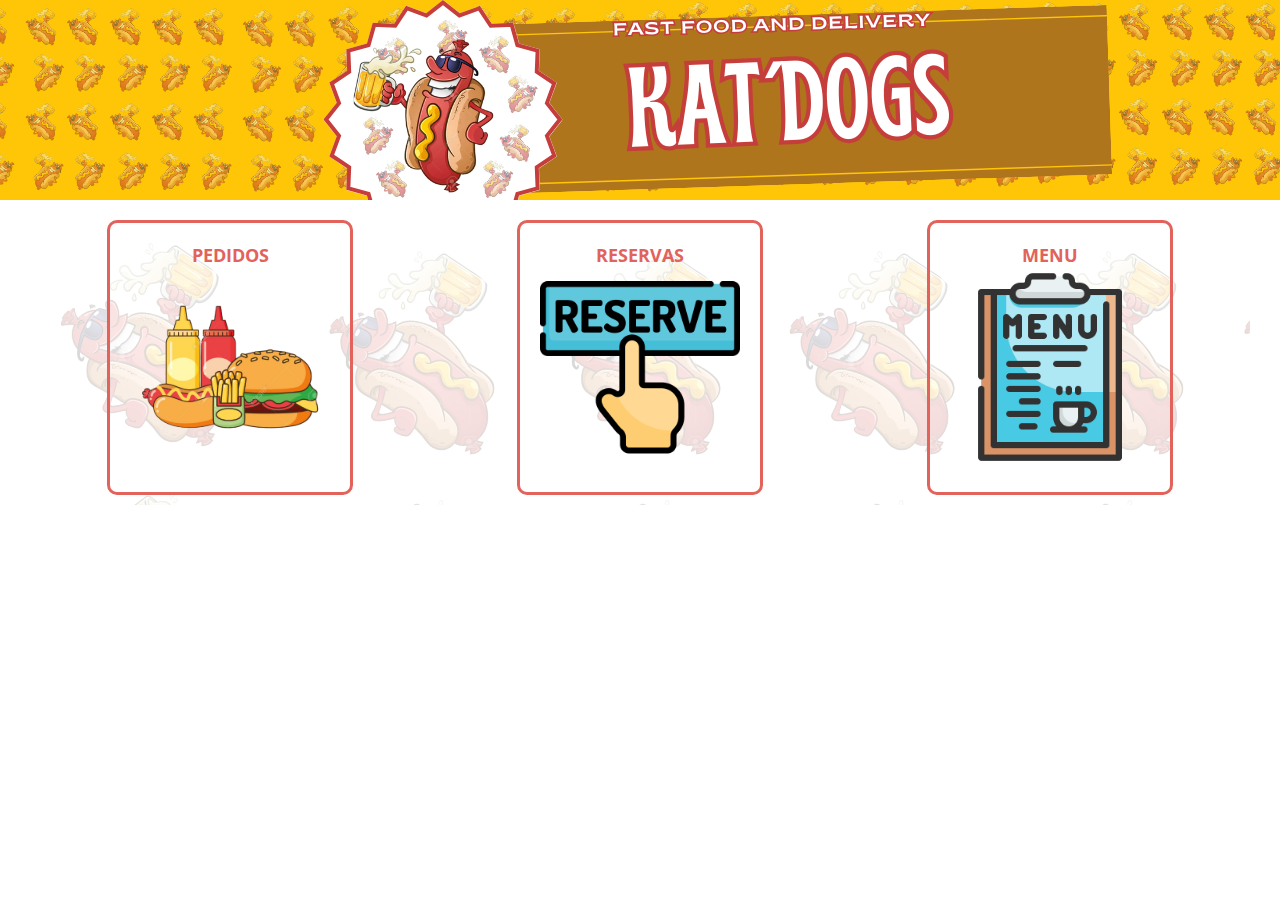
<file: index.html>
<!DOCTYPE html>
<html lang="es">
  <head>
    <meta charset="UTF-8" />
    <meta http-equiv="X-UA-Compatible" content="IE=edge" />
    <meta name="viewport" content="width=device-width, initial-scale=1.0" />
    <link
      rel="stylesheet"
      href="https://cdnjs.cloudflare.com/ajax/libs/font-awesome/6.2.1/css/all.min.css"
      integrity="sha512-MV7K8+y+gLIBoVD59lQIYicR65iaqukzvf/nwasF0nqhPay5w/9lJmVM2hMDcnK1OnMGCdVK+iQrJ7lzPJQd1w=="
      crossorigin="anonymous"
      referrerpolicy="no-referrer"
    />
    <link rel="stylesheet" href="estilo.css" />
    <script src="app.js" async></script>
    <title>Katdogs</title>
  </head>
  <body>
    <header></header>

    <style>
      a {
        text-decoration: none;
      }
    </style>
    <section class="contenedor">
      <div class="contenedor-items">
        <div class="item">
          <a href="pedidos.html">
            <span class="titulo-item" style="color: #e2625c">PEDIDOS</span>
            <img src="img/pedidos.png" alt="" class="img-item"
          /></a>
        </div>
        <div class="item">
          <a href="reservas.html">
          <span class="titulo-item" style="color: #e2625c">RESERVAS</span>
          <img src="img/reserva.png" alt="" class="img-item"
          /></a>
        </div>
        <div class="item">
          <a href="menu.html">
            <span class="titulo-item" style="color: #e2625c">MENU</span>
            <img src="img/menu.png" alt="" class="img-item" 
            /></a>
        </div>
      </div>
    </section>
  </body>
</html>
</file>
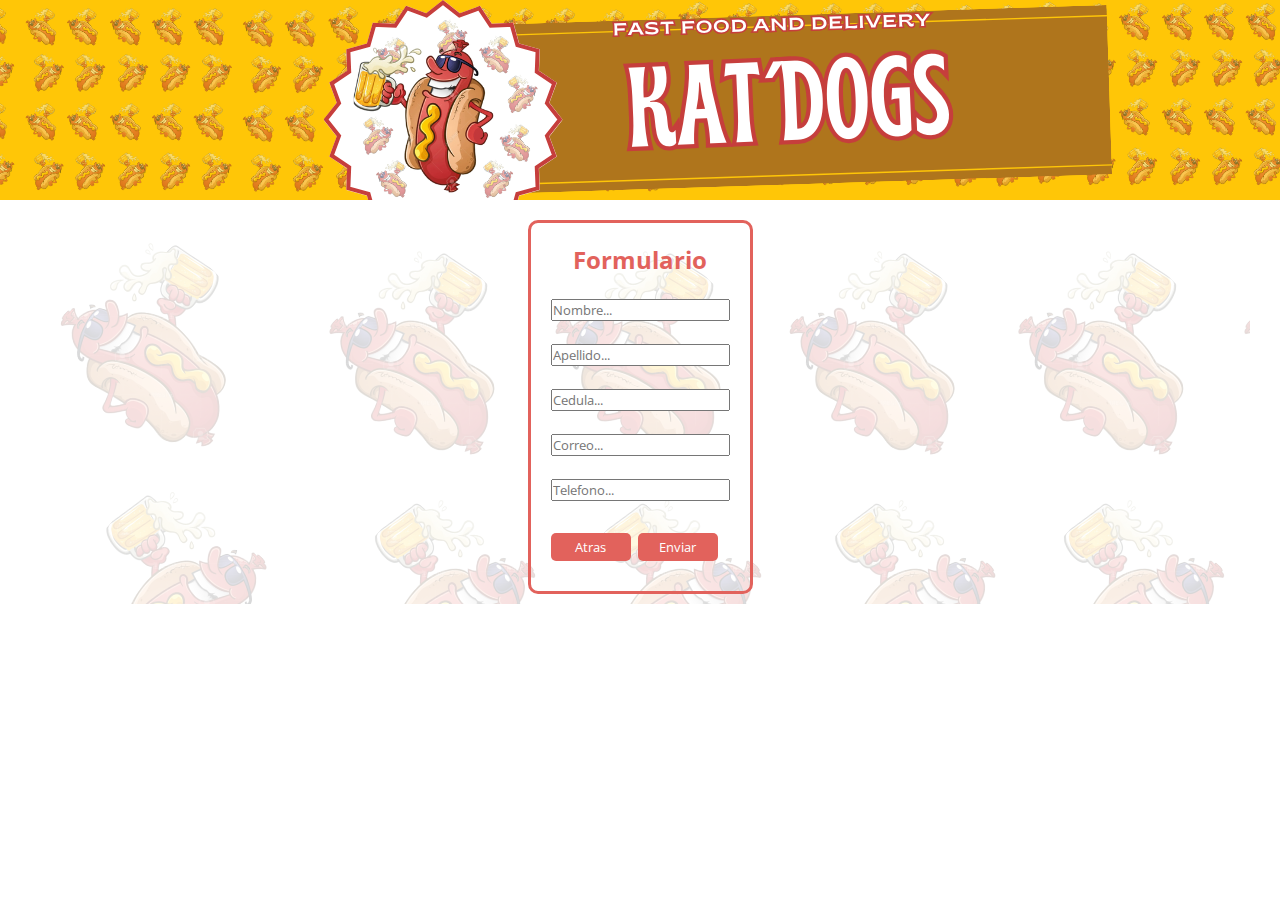
<file: formularioreserva.html>
<!DOCTYPE html>
<html lang="es">
  <head>
    <meta charset="UTF-8" />
    <meta http-equiv="X-UA-Compatible" content="IE=edge" />
    <meta name="viewport" content="width=device-width, initial-scale=1.0" />
    <link
      rel="stylesheet"
      href="https://cdnjs.cloudflare.com/ajax/libs/font-awesome/6.2.1/css/all.min.css"
      integrity="sha512-MV7K8+y+gLIBoVD59lQIYicR65iaqukzvf/nwasF0nqhPay5w/9lJmVM2hMDcnK1OnMGCdVK+iQrJ7lzPJQd1w=="
      crossorigin="anonymous"
      referrerpolicy="no-referrer"
    />
    <link rel="stylesheet" href="estilo.css" />
    <script src="app.js" async></script>
    <title>Formulario reservas</title>
  </head>
  <body>
    <header></header>

    <style>
      a {
        text-decoration: none;
      }
    </style>
    <section class="contenedor">
      <div class="contenedor-items">
        <div class="itemf">
            <h2 id="tituloformulario" style="color: #E2625C;">Formulario</h2>
            <br>
            <form>
                    <input type="text" name="nombre" id="nombre" placeholder="Nombre...">
                    <br>
                    <br>
                    <input type="text" name="apellido" id="apellido" placeholder="Apellido...">
                    <br>
                    <br>
                    <input type="text" name="cedula" id="cedula" placeholder="Cedula...">
                    <br>
                    <br>
                    <input type="email" name="correo" id="correo" placeholder="Correo...">
                    <br>
                    <br>
                    <input type="text" name="telefono" id="telefono" placeholder="Telefono...">
                    <br>
                    <br>
                    <a href="reservas.html">
                      <input type="text" value="Atras" class="boton-item">
                  </a>
                  <a href="reservaexitosa.html">
                    <input type="text" value="Enviar" class="boton-item">
                  </a>
                    
            </form>
        </div>
      </div>
    </section>
  </body>
</html>
</file>
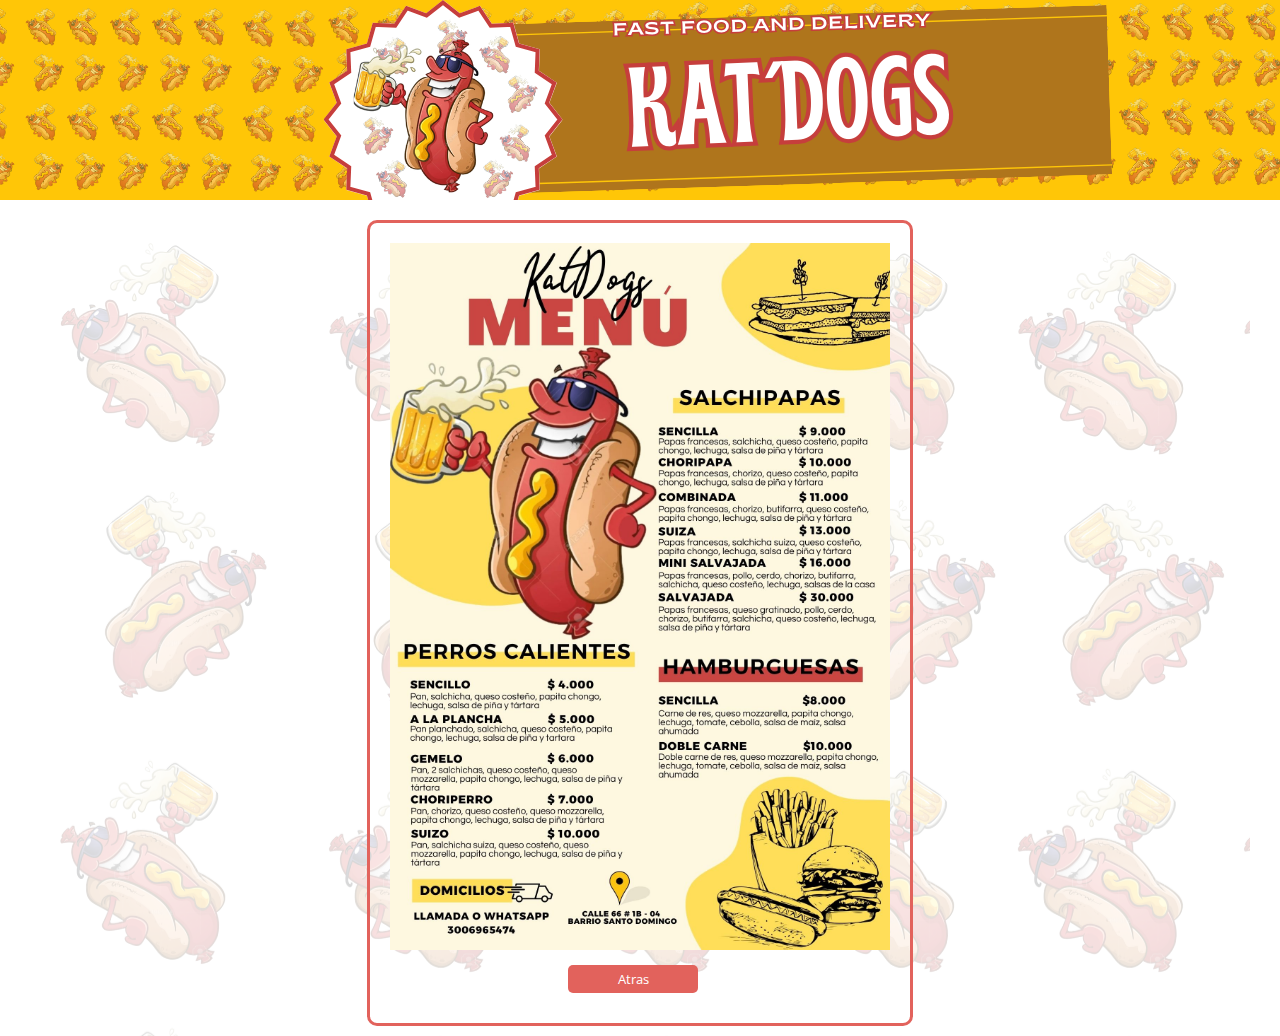
<file: menu.html>
<!DOCTYPE html>
<html lang="es">
  <head>
    <meta charset="UTF-8" />
    <meta http-equiv="X-UA-Compatible" content="IE=edge" />
    <meta name="viewport" content="width=device-width, initial-scale=1.0" />
    <link
      rel="stylesheet"
      href="https://cdnjs.cloudflare.com/ajax/libs/font-awesome/6.2.1/css/all.min.css"
      integrity="sha512-MV7K8+y+gLIBoVD59lQIYicR65iaqukzvf/nwasF0nqhPay5w/9lJmVM2hMDcnK1OnMGCdVK+iQrJ7lzPJQd1w=="
      crossorigin="anonymous"
      referrerpolicy="no-referrer"
    />
    <link rel="stylesheet" href="estilo.css" />
    <script src="app.js" async></script>
    <title>Katdogs</title>
  </head>
  <body>
    <header></header>

    <style>
      a {
        text-decoration: none;
      }
    </style>
    <section class="contenedor">
      <div class="contenedor-items">
        <div class="itemm">
          <a href="pedidos.html">
            <span class="titulo-item" style="color: #e2625c"></span>
            <img src="img/imagenMenu.jpg" alt="" class="img-item"
          /></a>
          <a href="index.html">
            <input type="text" value="Atras" class="boton-item" />
          </a>
        </div>
        
      </div>
    </section>
  </body>
</html>
</file>
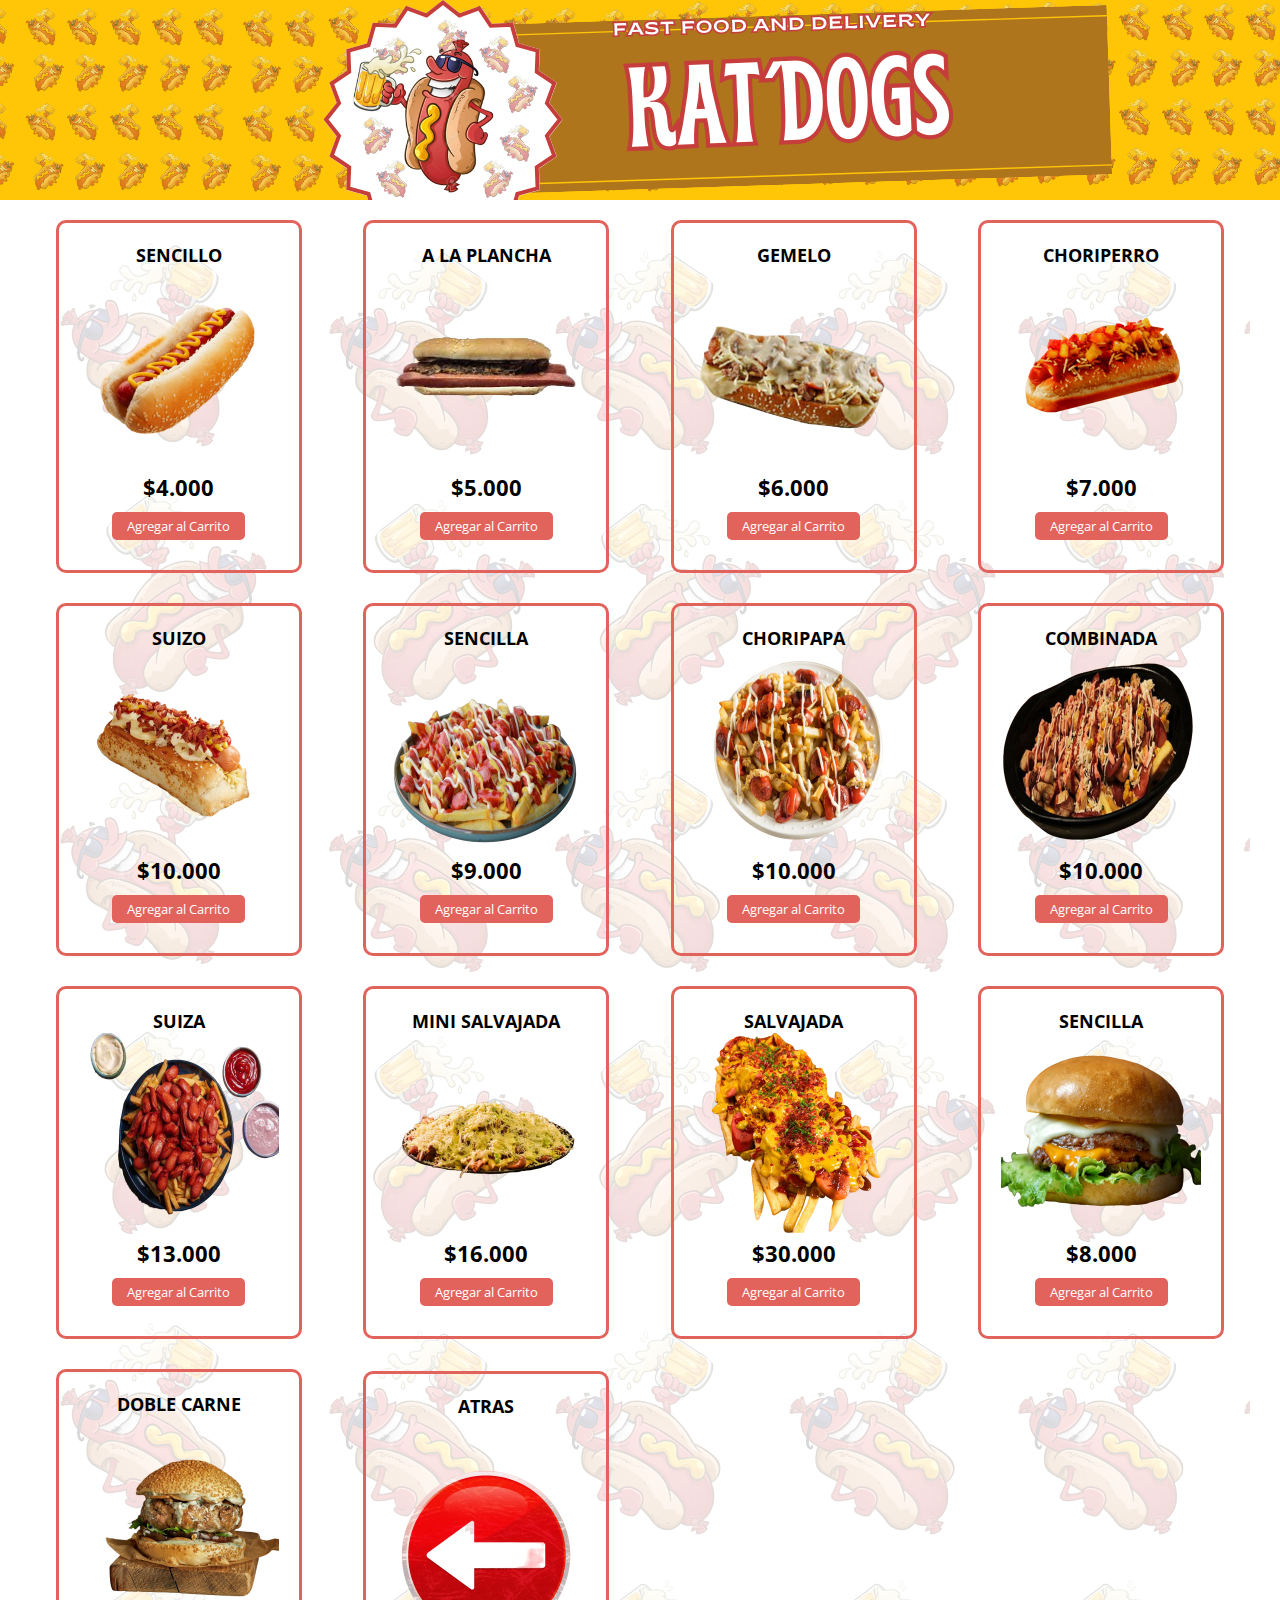
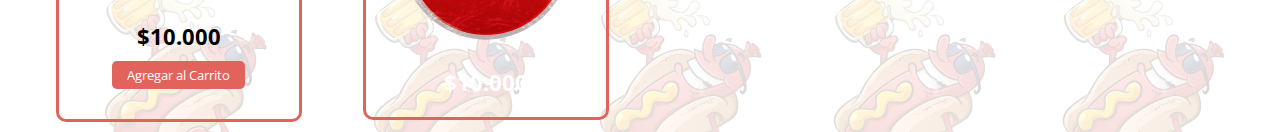
<file: pedidos.html>
<!DOCTYPE html>
<html lang="es">
  <head>
    <meta charset="UTF-8" />
    <meta http-equiv="X-UA-Compatible" content="IE=edge" />
    <meta name="viewport" content="width=device-width, initial-scale=1.0" />
    <link
      rel="stylesheet"
      href="https://cdnjs.cloudflare.com/ajax/libs/font-awesome/6.2.1/css/all.min.css"
      integrity="sha512-MV7K8+y+gLIBoVD59lQIYicR65iaqukzvf/nwasF0nqhPay5w/9lJmVM2hMDcnK1OnMGCdVK+iQrJ7lzPJQd1w=="
      crossorigin="anonymous"
      referrerpolicy="no-referrer"
    />
    <link rel="stylesheet" href="estilo.css" />
    <script src="app.js" async></script>
    <title>Pedidos</title>
  </head>
  <body>
    <header></header>
    <style>
      a {
        text-decoration: none;
      }
    </style>
    <section class="contenedor">
      <!-- Contenedor de elementos -->
      <div class="contenedor-items">
        <div class="item">
          <span class="titulo-item">SENCILLO</span>
          <img src="img/hotdogsencillo.png" alt="" class="img-item" />
          <span class="precio-item">$4.000</span>
          <button class="boton-item">Agregar al Carrito</button>
        </div>
        <div class="item">
          <span class="titulo-item">A LA PLANCHA</span>
          <img src="img/hotdogplancha.png" alt="" class="img-item" />
          <span class="precio-item">$5.000</span>
          <button class="boton-item">Agregar al Carrito</button>
        </div>
        <div class="item">
          <span class="titulo-item">GEMELO</span>
          <img src="img/hotdoggemelo.png" alt="" class="img-item" />
          <span class="precio-item">$6.000</span>
          <button class="boton-item">Agregar al Carrito</button>
        </div>
        <div class="item">
          <span class="titulo-item">CHORIPERRO</span>
          <img src="img/hotdogchorizo.png" alt="" class="img-item" />
          <span class="precio-item">$7.000</span>
          <button class="boton-item">Agregar al Carrito</button>
        </div>
        <div class="item">
          <span class="titulo-item">SUIZO</span>
          <img src="img/hotdogsuizo.png" alt="" class="img-item" />
          <span class="precio-item">$10.000</span>
          <button class="boton-item">Agregar al Carrito</button>
        </div>
        <div class="item">
          <span class="titulo-item">SENCILLA</span>
          <img src="img/sencilla.png" alt="" class="img-item" />
          <span class="precio-item">$9.000</span>
          <button class="boton-item">Agregar al Carrito</button>
        </div>
        <div class="item">
          <span class="titulo-item">CHORIPAPA</span>
          <img src="img/choripapa.png" alt="" class="img-item" />
          <span class="precio-item">$10.000</span>
          <button class="boton-item">Agregar al Carrito</button>
        </div>
        <div class="item">
          <span class="titulo-item">COMBINADA</span>
          <img src="img/combinada.png" alt="" class="img-item" />
          <span class="precio-item">$10.000</span>
          <button class="boton-item">Agregar al Carrito</button>
        </div>
        <div class="item">
          <span class="titulo-item">SUIZA</span>
          <img src="img/suiza.png" alt="" class="img-item" />
          <span class="precio-item">$13.000</span>
          <button class="boton-item">Agregar al Carrito</button>
        </div>
        <div class="item">
          <span class="titulo-item">MINI SALVAJADA</span>
          <img src="img/minisalvajada.png" alt="" class="img-item" />
          <span class="precio-item">$16.000</span>
          <button class="boton-item">Agregar al Carrito</button>
        </div>
        <div class="item">
          <span class="titulo-item">SALVAJADA</span>
          <img src="img/salvajada.png" alt="" class="img-item" />
          <span class="precio-item">$30.000</span>
          <button class="boton-item">Agregar al Carrito</button>
        </div>
        <div class="item">
          <span class="titulo-item">SENCILLA</span>
          <img src="img/hamburguesasencilla.png" alt="" class="img-item" />
          <span class="precio-item">$8.000</span>
          <button class="boton-item">Agregar al Carrito</button>
        </div>
        <div class="item">
          <span class="titulo-item">DOBLE CARNE</span>
          <img src="img/doblecarne.png" alt="" class="img-item" />
          <span class="precio-item">$10.000</span>
          <button class="boton-item">Agregar al Carrito</button>
        </div>
        <div class="item">
          <a href="index.html">
          <span class="titulo-item" style="color: black;">Atras</span>
          <br>
          <br>
          <img src="img/atras.png" alt="" class="img-item" />
          <span class="precio-item" style="color: white;">$10.000</span>
            </a>
        </div>
      </div>

      <div class="carrito" id="carrito">
        <div class="header-carrito">
          <h2>Tu Carrito</h2>
        </div>

        <div class="carrito-items"></div>
        <div class="carrito-total">
          <div class="fila">
            <strong>Tu Total</strong>
            <span class="carrito-precio-total"> $120.000,00 </span>
          </div>
          <button class="btn-pagar">
            Pagar <i class="fa-solid fa-bag-shopping"></i>
          </button>
        </div>
      </div>
    </section>
  </body>
</html>
</file>
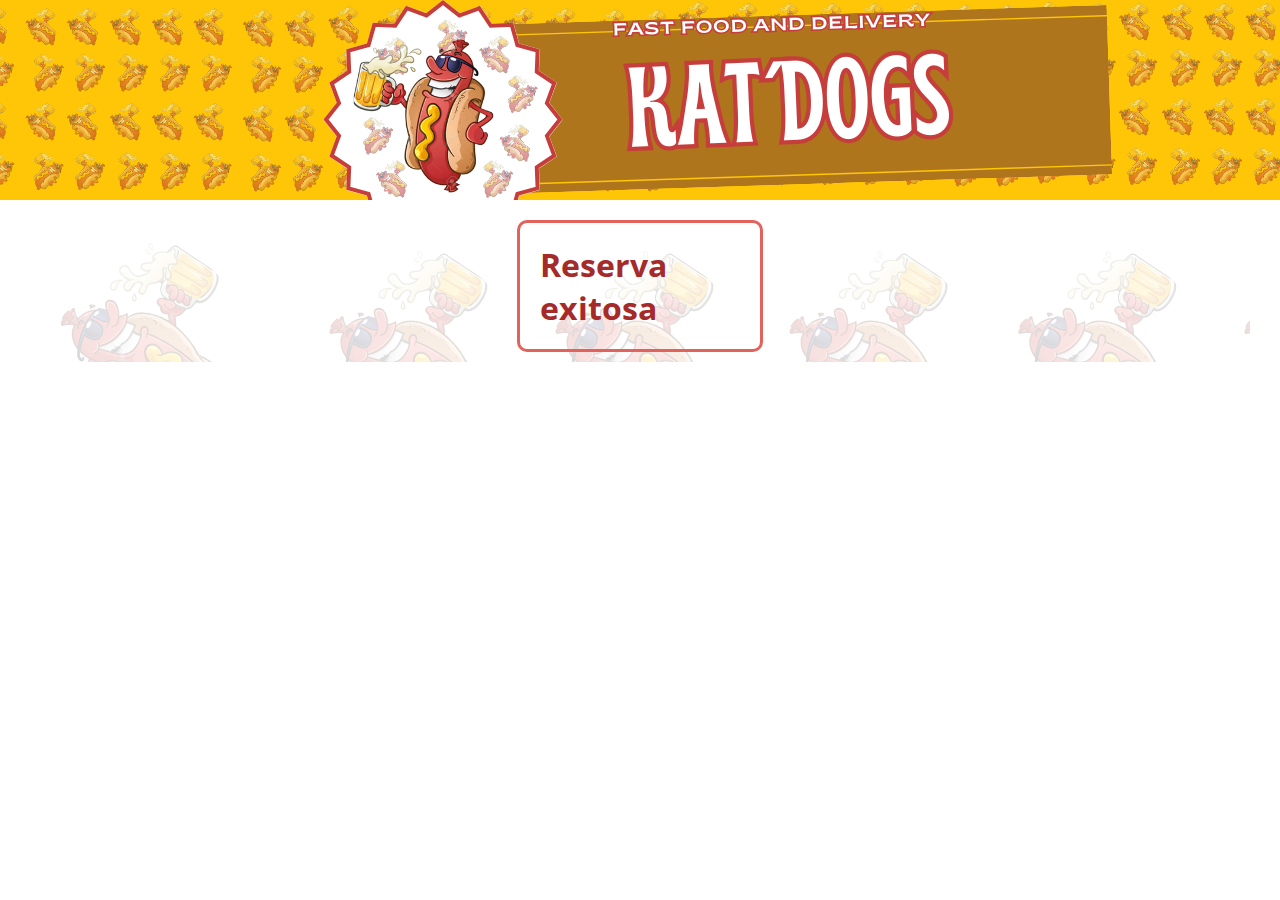
<file: reservaexitosa.html>
<!DOCTYPE html>
<html lang="es">
  <head>
    <meta charset="UTF-8" />
    <meta http-equiv="X-UA-Compatible" content="IE=edge" />
    <meta name="viewport" content="width=device-width, initial-scale=1.0" />
    <link
      rel="stylesheet"
      href="https://cdnjs.cloudflare.com/ajax/libs/font-awesome/6.2.1/css/all.min.css"
      integrity="sha512-MV7K8+y+gLIBoVD59lQIYicR65iaqukzvf/nwasF0nqhPay5w/9lJmVM2hMDcnK1OnMGCdVK+iQrJ7lzPJQd1w=="
      crossorigin="anonymous"
      referrerpolicy="no-referrer"
    />
    <link rel="stylesheet" href="estilo.css" />
    <script src="app.js" async></script>
    <title>Katdogs</title>
  </head>
  <body>
    <header></header>

    <style>
      a {
        text-decoration: none;
      }
    </style>
    <section class="contenedor">
      <div class="contenedor-items">
        <div class="item">
          <h1 style="color: brown;">Reserva exitosa</h1>
        </div>
      </div>
    </section>
  </body>
</html>
</file>
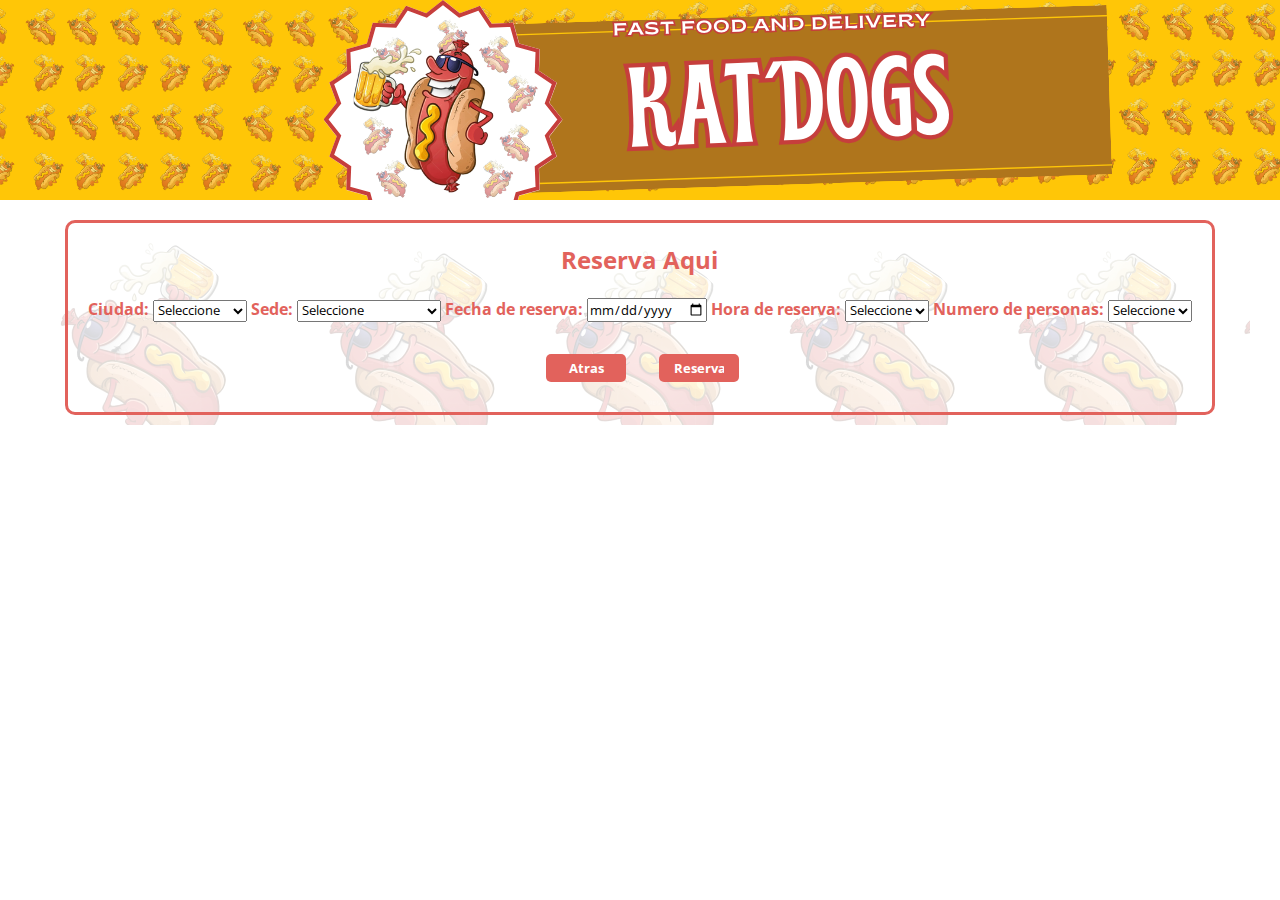
<file: reservas.html>
<!DOCTYPE html>
<html lang="es">
  <head>
    <meta charset="UTF-8" />
    <meta http-equiv="X-UA-Compatible" content="IE=edge" />
    <meta name="viewport" content="width=device-width, initial-scale=1.0" />
    <link
      rel="stylesheet"
      href="https://cdnjs.cloudflare.com/ajax/libs/font-awesome/6.2.1/css/all.min.css"
      integrity="sha512-MV7K8+y+gLIBoVD59lQIYicR65iaqukzvf/nwasF0nqhPay5w/9lJmVM2hMDcnK1OnMGCdVK+iQrJ7lzPJQd1w=="
      crossorigin="anonymous"
      referrerpolicy="no-referrer"
    />
    <link rel="stylesheet" href="estilo.css" />
    <script src="app.js" async></script>
    <title>Reservas</title>
  </head>
  <body>
    <header></header>

    <style>
      a {
        text-decoration: none;
      }
    </style>
    <section class="contenedor">
      <div class="contenedor-items">
        <div class="itemr">
          <h2 id="tituloreserva" style="color: #e2625c">Reserva Aqui</h2>
          <br />
          <form class="form">
            <label class="letras" for=""
              >Ciudad:
              <select id="ciudad">
                <option value="" selected disabled>Seleccione</option>
                <option value="barranquilla">Barranquilla</option>
              </select>
            </label>
            <label class="letras" for="barrio"
              >Sede:
              <select id="barrio">
                <option value="" selected disabled>Seleccione</option>
                <option value="santodomingo">Santo Domingo</option>
                <option value="ciudadela">Ciudadela 20 de Julio</option>
                <option value="7deabril">7 de Abril</option>
              </select>
            </label>
            <label class="letras" for="fecha"
              >Fecha de reserva:
              <input type="date" id="fecha" />
            </label>
            <label class="letras" for="hora"
              >Hora de reserva:
              <select id="hora">
                <option value="" selected disabled>Seleccione</option>
                <option value="12">12:00</option>
                <option value="13">13:00</option>
                <option value="14">14:00</option>
                <option value="15">15:00</option>
                <option value="16">16:00</option>
                <option value="17">17:00</option>
                <option value="18">18:00</option>
                <option value="19">19:00</option>
                <option value="20">20:00</option>
                <option value="21">21:00</option>
                <option value="22">22:00</option>
              </select>
            </label>
            <label class="letras" for="personas"
              >Numero de personas:
              <select id="personas">
                <option value="" selected disabled>Seleccione</option>
                <option value="1">1</option>
                <option value="2">2</option>
                <option value="3">3</option>
                <option value="4">4</option>
                <option value="5">5</option>
                <option value="6">6</option>
                <option value="7">7</option>
                <option value="8">8</option>
                <option value="9">9</option>
                <option value="10">10</option>
              </select>
            </label>
            <br />
            <br />
            <a href="index.html">
              <input type="text" value="Atras" class="boton-item" />
            </a>
            <a href="formularioreserva.html">
              <input type="text" value="Reservar" class="boton-item" />
            </a>
          </form>
        </div>
      </div>
    </section>
  </body>
</html>
</file>
<file: estilo.css>
@import url('https://fonts.googleapis.com/css2?family=Open+Sans:wght@300;400;500;600&family=Titillium+Web:wght@200;300;400;600;700&display=swap');
*{
    margin: 0;
    padding:0;
    font-family: 'Open Sans';
}
header{
    background: url(img/bannernew.png);
    background-size: cover;
    background-position:center;
    height: 200px;
    
}
header h1{
    text-align: center;
    font-size: 35px;
    /* background-color: #000; */
    color: #fff;
    padding: 30px 0;
}
.contenedor{
    max-width: 1200px;
    padding: 10px;
    margin: auto;
    display: flex;
    justify-content: space-between;
    contain: paint;
    background-image: url(img/fondo.png);
}

.contenedor .contenedor-items{
    margin-top: 10px;
    display: grid;
    grid-template-columns: repeat(auto-fit, minmax(220px, 1fr));
    grid-gap:30px;
    grid-row-gap: 30px;
    /* width: 60%; */
    width: 100%;
    transition: .3s;
}
.contenedor .contenedor-items .item{
    max-width: 200px;
    margin: auto;
    border: 3px solid #E2625C;
    border-radius: 10px;
    padding: 20px;
    transition: .3s;
}
.contenedor .contenedor-items .item .img-item{
    width: 100%;
}
.contenedor .contenedor-items .item:hover{
    box-shadow: 0 0 10px #666;
    scale: 1.05;
}
.contenedor .contenedor-items .item .titulo-item{
    display: block;
    font-weight: bolder;
    text-align: center;
    text-transform: uppercase;
    font-size: large;
}
.contenedor .contenedor-items .item .precio-item{
    display: block;
    text-align: center;
    font-weight: bolder;
    font-size: 22px;
}

.contenedor .contenedor-items .item .boton-item{
    display: block;
    margin: 10px auto;
    border: none;
    background-color: #E2625C;
    color: #fff;
    padding: 5px 15px;
    border-radius: 5px;
    cursor: pointer;
}

.carrito{
    border: 1px solid #E2625C;
    width: 35%;
    margin-top: 30px;
    border-radius: 10px;
    overflow: hidden;
    margin-bottom: auto;
    position: sticky !important;
    top: 0;
    transition: .3s;
    
    margin-right: -100%;
    opacity: 0;
}
.carrito .header-carrito{
    background-color: #E2625C;
    color: #fff;
    text-align: center;
    padding: 30px 0;
}
.carrito .carrito-item{
    display: flex;
    align-items: center;
    position: relative;
    border-bottom: 1px solid #E2625C;
    padding: 20px;
}
.carrito .carrito-item img{
    margin-right: 20px;
}
.carrito .carrito-item .carrito-item-titulo{
    display: block;
    font-weight: bold;
    margin-bottom: 10px;
    text-transform: uppercase;
}
.carrito .carrito-item .selector-cantidad{
    display: inline-block;
    margin-right: 25px;
}
.carrito .carrito-item .carrito-item-cantidad{
    border: none;
    font-size: 18px;
    background-color: transparent;
    display: inline-block;
    width:30px;
    padding: 5px;
    text-align: center;
}
.carrito .carrito-item .selector-cantidad i{
    font-size: 18px;
    width: 32px;
    height: 32px;
    line-height: 32px;
    text-align: center;
    border-radius: 50%;
    border: 1px solid #E2625C;
    cursor: pointer;
}
.carrito .carrito-item .carrito-item-precio{
    font-weight: bold;
    display: inline-block;
    font-size: 18px;
    margin-bottom: 5px;
}
.carrito .carrito-item .btn-eliminar{
    position: absolute;
    right: 15px;
    top: 15px;
    color: #E2625C;
    font-size: 20px;
    width: 40px;
    height: 40px;
    line-height: 40px;
    text-align: center;
    border-radius: 50%;
    border: 1px solid #E2625C;
    cursor: pointer;
    display: block;
    background: transparent;
    z-index: 20;
}
.carrito .carrito-item .btn-eliminar i{
    pointer-events: none;
}

.carrito-total{
    background-color: #f3f3f3;
    padding: 30px;
}
.carrito-total .fila{
    display: flex;
    justify-content: space-between;
    align-items: center;
    font-size: 22px;
    font-weight: bold;
    margin-bottom: 10px;
}
.carrito-total .btn-pagar{
    display: block;
    width: 100%;
    border: none;
    background: #E2625C;
    color: #fff;
    border-radius: 5px;
    font-size: 18px;
    padding: 20px;
    display: flex;
    justify-content: space-between;
    align-items: center;
    cursor: pointer;
    transition: .3s;
}
.carrito-total .btn-pagar:hover{
    scale: 1.05;
}


@media screen and (max-width: 850px) {
    .contenedor {
      display: block;
    }
    .contenedor-items{
        width: 100% !important;
    }
    .carrito{
        width: 100%;
    }
  }

  .contenedor .contenedor-items .itemr{
    max-width: 1150px;
    margin: auto;
    border: 3px solid #E2625C;
    border-radius: 10px;
    padding: 20px;
    transition: .3s;
}

.contenedor .contenedor-items .itemr .img-item{
    width: 100%;
}
.contenedor .contenedor-items .itemr:hover{
    box-shadow: 0 0 10px #666;
    scale: 1.05;
}
.contenedor .contenedor-items .itemr .titulo-item{
    display: block;
    font-weight: bolder;
    text-align: center;
    text-transform: uppercase;
    font-size: large;
}

#tituloreserva, #tituloformulario{
    text-align: center;
}

.letras{
    color: #E2625C;
    font-weight: bold;
}

.contenedor .contenedor-items .itemr .boton-item{
    display: flex;
    margin: 10px auto;
    border: none;
    background-color: #E2625C;
    color: #fff;
    padding: 5px 15px;
    border-radius: 5px;
    cursor: pointer;
    text-align: center;
    font-weight: bolder;
    float:left;
    margin-right: -425px;
    margin-left: 458px;
    width: 50px;
    
}

.contenedor .contenedor-items .itemf{
    max-width: 1150px;
    margin: auto;
    border: 3px solid #E2625C;
    border-radius: 10px;
    padding: 20px;
    transition: .3s;
}

.contenedor .contenedor-items .itemf .img-item{
    width: 100%;
}
.contenedor .contenedor-items .itemf:hover{
    box-shadow: 0 0 10px #666;
    scale: 1.05;
}
.contenedor .contenedor-items .itemf .titulo-item{
    display: block;
    font-weight: bolder;
    text-align: center;
    text-transform: uppercase;
    font-size: large;
}

.contenedor .contenedor-items .itemf .boton-item{
    display: flex;
    margin: 10px auto;
    border: none;
    background-color: #E2625C;
    color: #fff;
    padding: 5px 15px;
    border-radius: 5px;
    cursor: pointer;
    float: left;
    margin-right: 7px;
    margin-left: 0px;
    width: 50px;
    text-align: center;
   
}

.contenedor .contenedor-items .itemm{
    max-width: 500px;
    margin: auto;
    border: 3px solid #E2625C;
    border-radius: 10px;
    padding: 20px;
    transition: .3s;
}

.contenedor .contenedor-items .itemm .img-item{
    width: 100%;
}

.contenedor .contenedor-items .itemm .boton-item{
    display: flex;
    margin: 10px auto;
    border: none;
    background-color: #E2625C;
    color: #fff;
    padding: 5px 15px;
    border-radius: 5px;
    cursor: pointer;
    float: left;
    margin-right: 7px;
    margin-left: 178px;
    width: 100px;
    text-align: center;
   
}
</file>
